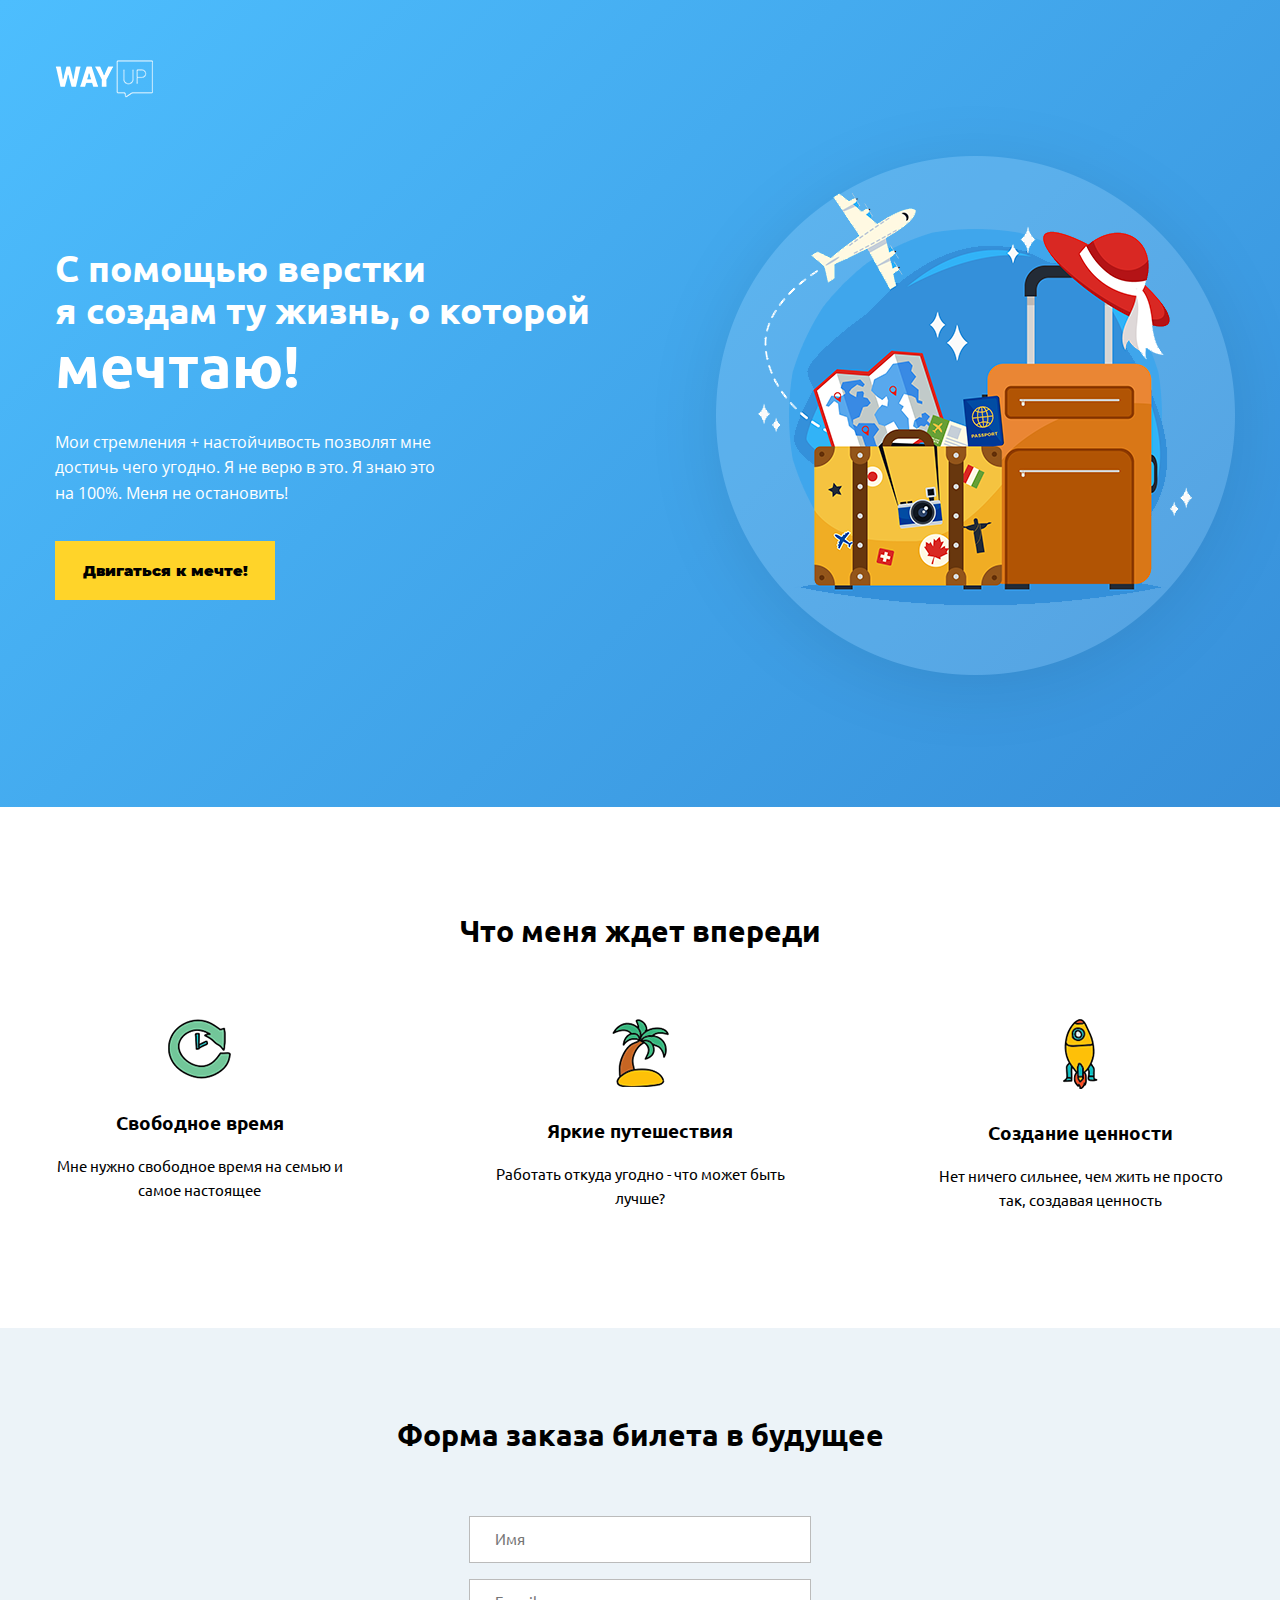
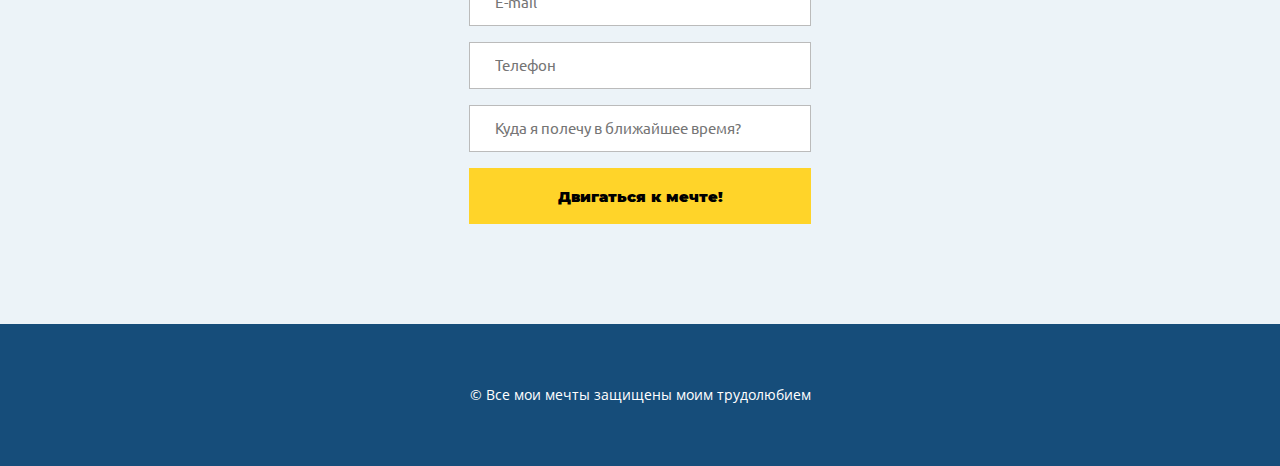
<file: index.html>
<!DOCTYPE html>
<html lang="ru">
<head>
    <meta charset="UTF-8">
    <meta name="viewport" content="width=device-width, initial-scale=1">
    <title>WayUP</title>
    <link rel="stylesheet" href="css/main.css">
</head>
<body>
    <header id="header" class="header">
        <div class="container">
            <img src="img/logo.png" alt="WayUp Logo" class="logo">
            <div class="wrapper">
                <div class="offer">
                    <div class="title">
                        <h1 class="main-title">С помощью верстки<br> я создам ту жизнь, о которой <span>мечтаю!</span></h1>
                    </div>
                    <p class="intro">
                        Мои стремления + настойчивость позволят мне достичь чего угодно. Я не верю в это. Я знаю это на 100%. Меня не остановить!
                    </p>
                    <a href="#" class="btn">Двигаться к мечте!</a>
                </div>
                <img src="img/main-picture.png" alt="Ready for Travel" class="main-picture">
            </div>
        </div>
    </header>
    <section id="future" class="future">
        <div class="container">
            <h2 class="title-next">Что меня ждет впереди</h2>
            <div class="benefits">
                <div class="benefit">
                    <img src="img/free-time.png" alt="Clock" class="clock">
                    <h3 class="benefit-title">Свободное время</h3>
                    <p class="benefit-text">
                        Мне нужно свободное время на семью и самое настоящее
                    </p>
                </div>
                <div class="benefit">
                    <img src="img/travel.png" alt="Clock" class="clock">
                    <h3 class="benefit-title">Яркие путешествия</h3>
                    <p class="benefit-text">
                        Работать откуда угодно - что может быть лучше?
                    </p>
                </div>
                <div class="benefit">
                    <img src="img/rocket.png" alt="Clock" class="clock">
                    <h3 class="benefit-title">Создание ценности</h3>
                    <p class="benefit-text">
                        Нет ничего сильнее, чем жить не просто так, создавая ценность
                    </p>
                </div>
            </div>
        </div>
    </section>
    <section id="order-form" class="order-form">
        <div class="container">
            <h2 class="title-next">Форма заказа билета в будущее</h2>
            <form class="personal-form">
                <input type="text" name="name" placeholder="Имя" required>
                <input type="email" name="email" placeholder="E-mail" required>
                <input type="tel" name="phone" placeholder="Телефон" required>
                <input type="text" name="trip" placeholder="Куда я полечу в ближайшее время?">
                <button class="dream-btn" type="submit">Двигаться к мечте!</button>
            </form>
        </div>
    </section>
    <footer id="footer" class="footer">
        <div class="container">
            <p class="rights">© Все мои мечты защищены моим трудолюбием</p>
        </div>
    </footer>
    
</body>
</html>
</file>
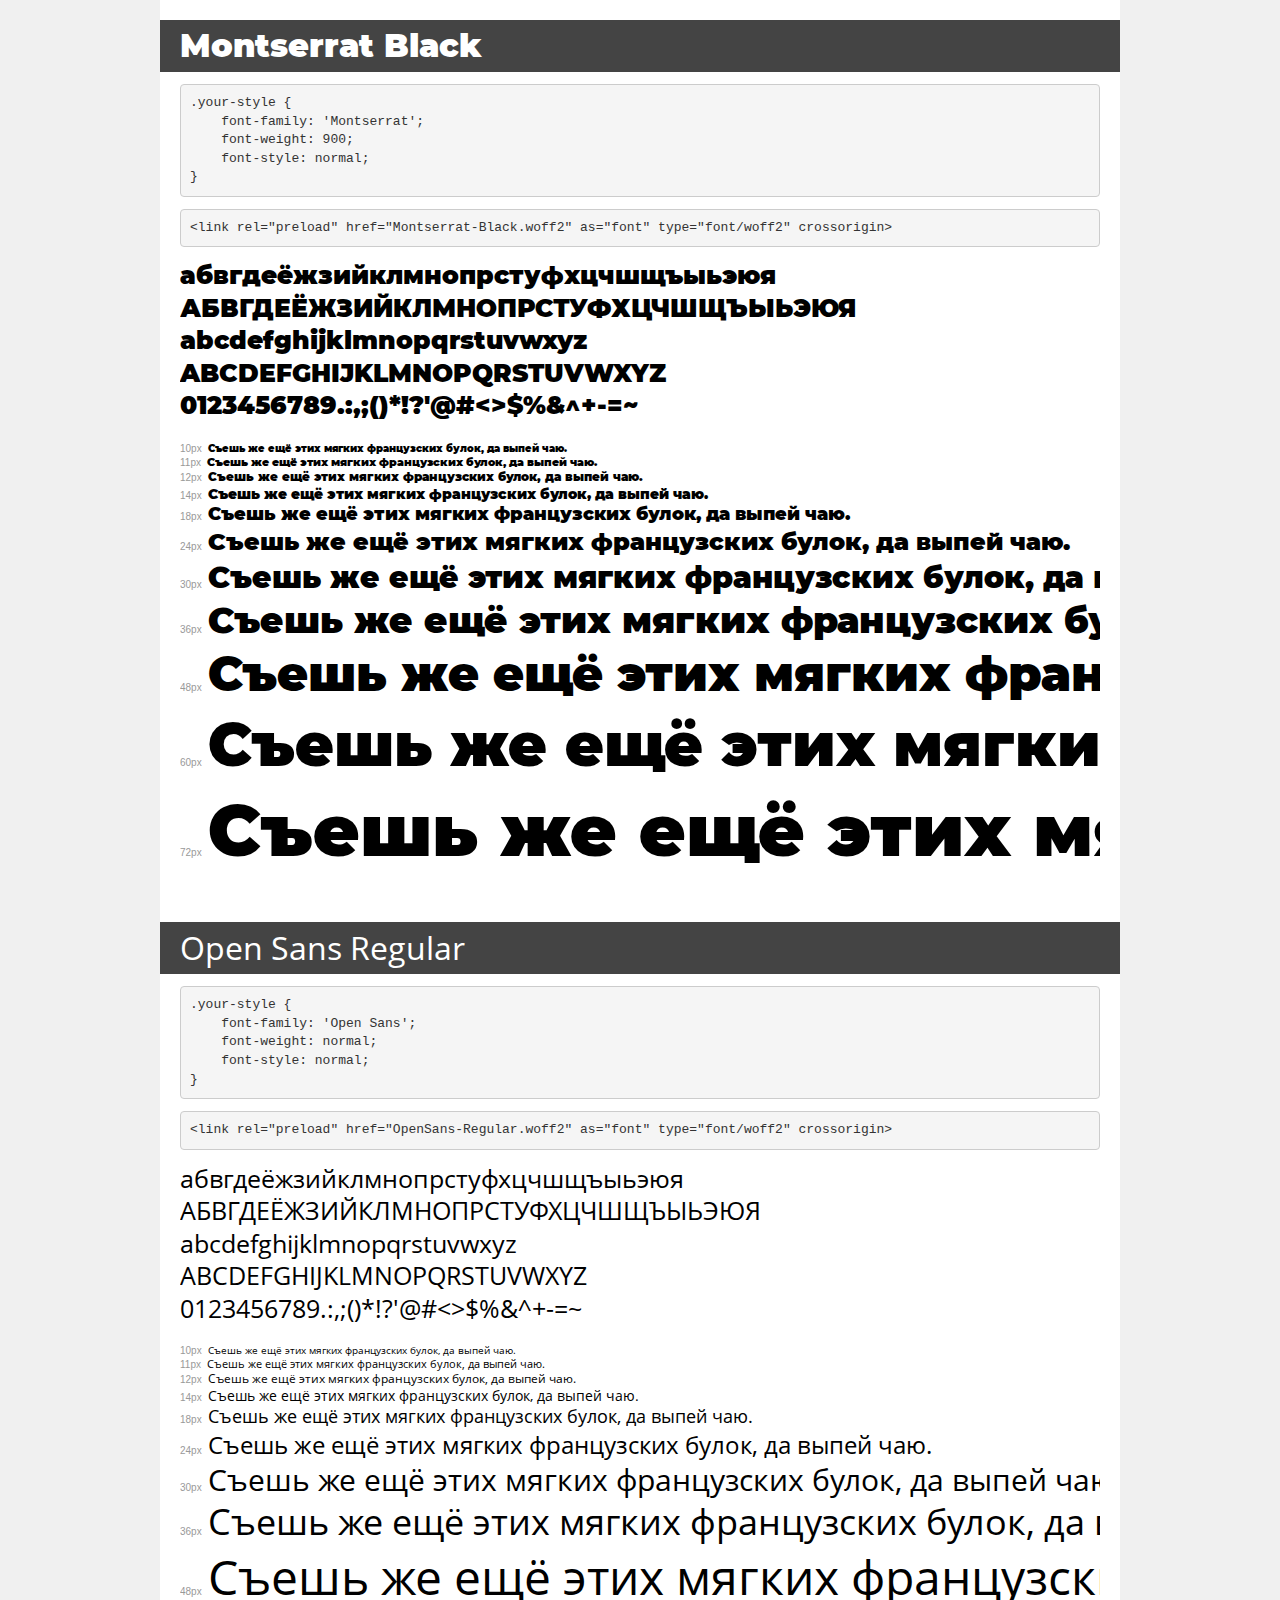
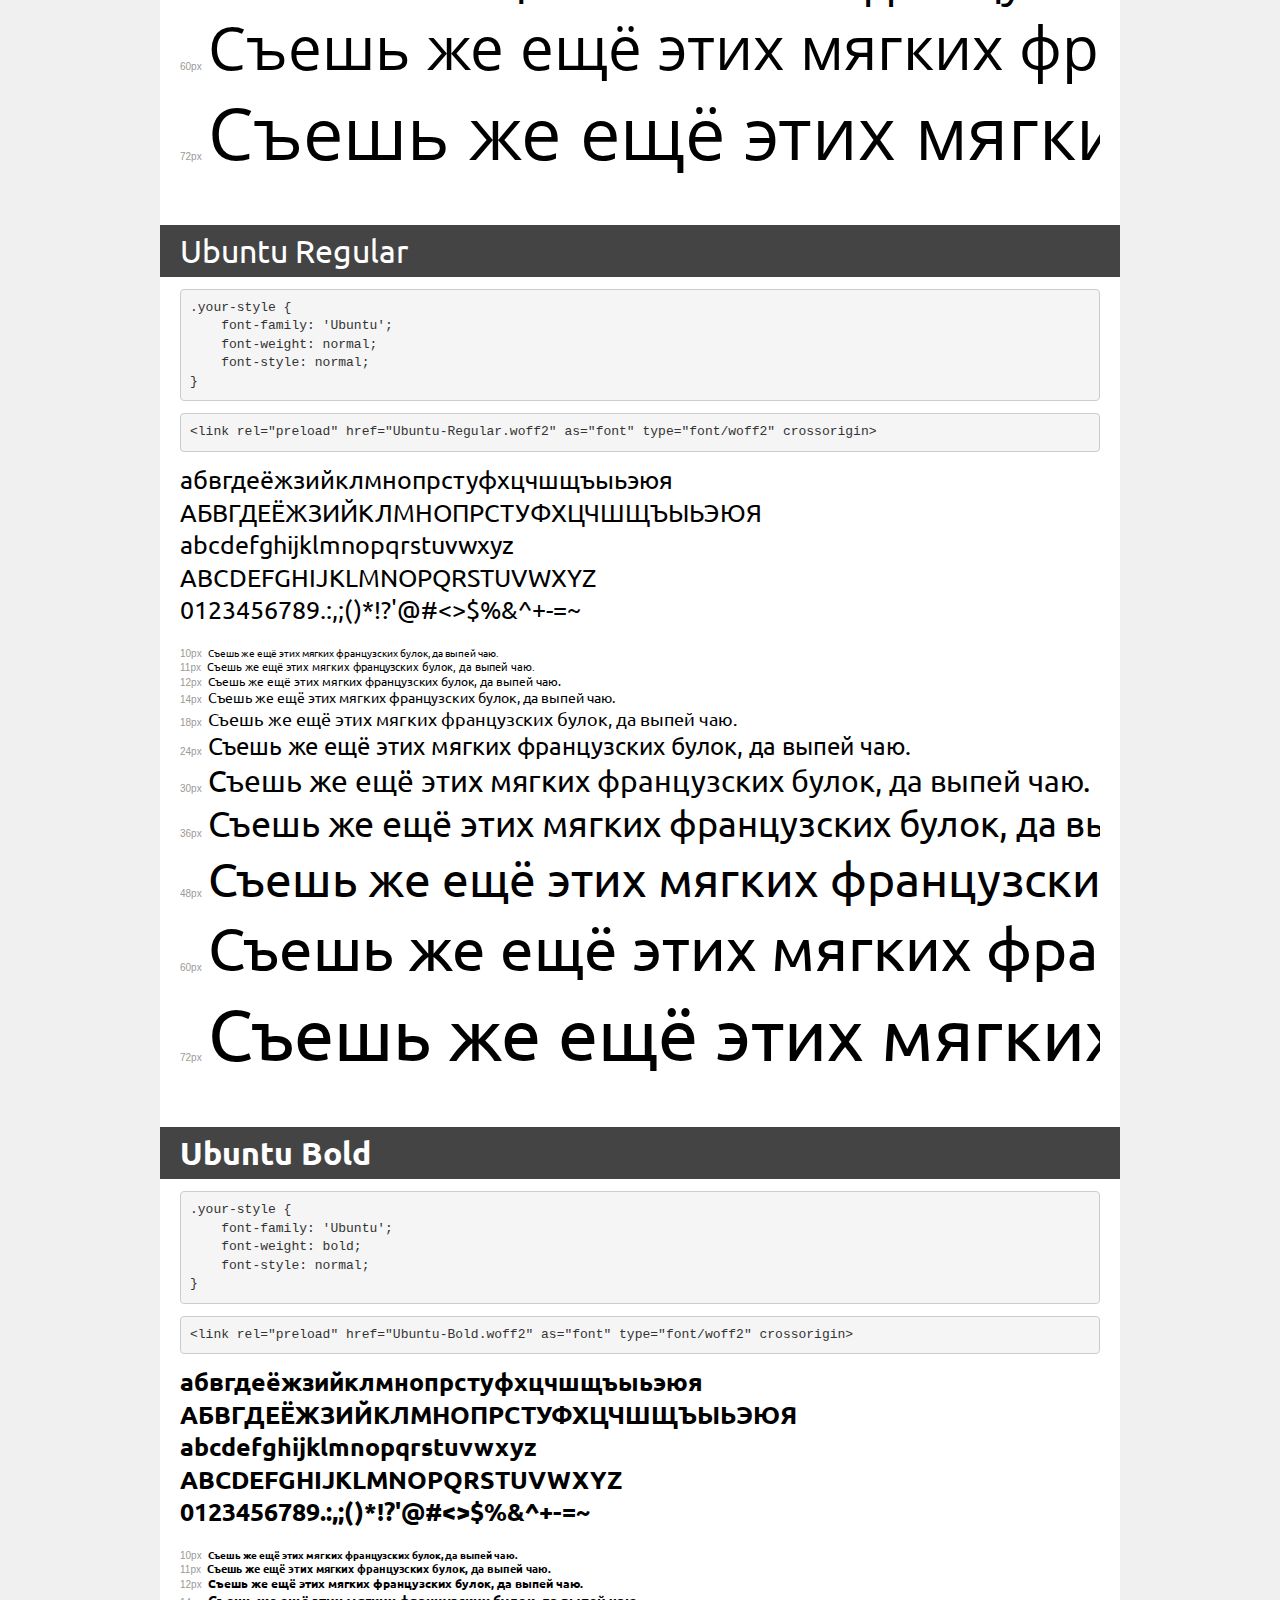
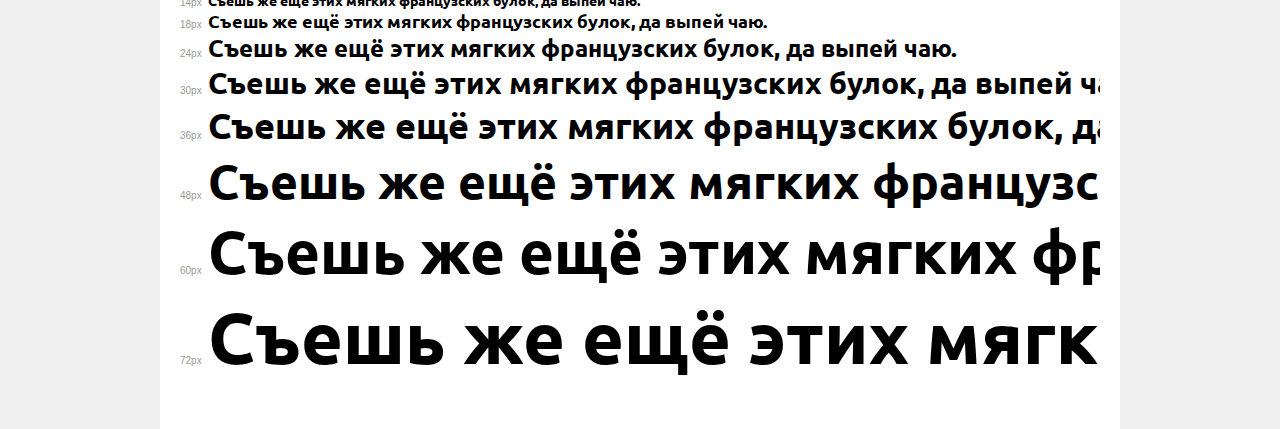
<file: fonts/demo.html>
<!DOCTYPE html>
<html lang="en">
<head>
    <meta charset="utf-8">
    <meta http-equiv="X-UA-Compatible" content="IE=edge">
    <meta name="viewport" content="width=device-width, initial-scale=1">
    <meta name="robots" content="noindex, noarchive">
    <meta name="format-detection" content="telephone=no">
    <title>Transfonter demo</title>
    <link href="stylesheet.css" rel="stylesheet">
    <style>
        /*
        http://meyerweb.com/eric/tools/css/reset/
        v2.0 | 20110126
        License: none (public domain)
        */
        html, body, div, span, applet, object, iframe,
        h1, h2, h3, h4, h5, h6, p, blockquote, pre,
        a, abbr, acronym, address, big, cite, code,
        del, dfn, em, img, ins, kbd, q, s, samp,
        small, strike, strong, sub, sup, tt, var,
        b, u, i, center,
        dl, dt, dd, ol, ul, li,
        fieldset, form, label, legend,
        table, caption, tbody, tfoot, thead, tr, th, td,
        article, aside, canvas, details, embed,
        figure, figcaption, footer, header, hgroup,
        menu, nav, output, ruby, section, summary,
        time, mark, audio, video {
            margin: 0;
            padding: 0;
            border: 0;
            font-size: 100%;
            font: inherit;
            vertical-align: baseline;
        }
        /* HTML5 display-role reset for older browsers */
        article, aside, details, figcaption, figure,
        footer, header, hgroup, menu, nav, section {
            display: block;
        }
        body {
            line-height: 1;
        }
        ol, ul {
            list-style: none;
        }
        blockquote, q {
            quotes: none;
        }
        blockquote:before, blockquote:after,
        q:before, q:after {
            content: '';
            content: none;
        }
        table {
            border-collapse: collapse;
            border-spacing: 0;
        }
        /* demo styles */
        body {
            background: #f0f0f0;
            color: #000;
        }
        .page {
            background: #fff;
            width: 920px;
            margin: 0 auto;
            padding: 20px 20px 0 20px;
            overflow: hidden;
        }
        .font-container {
            overflow-x: auto;
            overflow-y: hidden;
            margin-bottom: 40px;
            line-height: 1.3;
            white-space: nowrap;
            padding-bottom: 5px;
        }
        h1 {
            position: relative;
            background: #444;
            font-size: 32px;
            color: #fff;
            padding: 10px 20px;
            margin: 0 -20px 12px -20px;
        }
        .letters {
            font-size: 25px;
            margin-bottom: 20px;
        }
        .s10:before {
            content: '10px';
        }
        .s11:before {
            content: '11px';
        }
        .s12:before {
            content: '12px';
        }
        .s14:before {
            content: '14px';
        }
        .s18:before {
            content: '18px';
        }
        .s24:before {
            content: '24px';
        }
        .s30:before {
            content: '30px';
        }
        .s36:before {
            content: '36px';
        }
        .s48:before {
            content: '48px';
        }
        .s60:before {
            content: '60px';
        }
        .s72:before {
            content: '72px';
        }
        .s10:before, .s11:before, .s12:before, .s14:before,
        .s18:before, .s24:before, .s30:before, .s36:before,
        .s48:before, .s60:before, .s72:before {
            font-family: Arial, sans-serif;
            font-size: 10px;
            font-weight: normal;
            font-style: normal;
            color: #999;
            padding-right: 6px;
        }
        pre {
            display: block;
            padding: 9px;
            margin: 0 0 12px;
            font-family: Monaco, Menlo, Consolas, "Courier New", monospace;
            font-size: 13px;
            line-height: 1.428571429;
            color: #333;
            font-weight: normal;
            font-style: normal;
            background-color: #f5f5f5;
            border: 1px solid #ccc;
            overflow-x: auto;
            border-radius: 4px;
        }
        /* responsive */
        @media (max-width: 959px) {
            .page {
                width: auto;
                margin: 0;
            }
        }
    </style>
</head>
<body>
<div class="page">
    <div class="demo">
        <h1 style="font-family: 'Montserrat'; font-weight: 900; font-style: normal;">Montserrat Black</h1>
        <pre title="Usage">.your-style {
    font-family: 'Montserrat';
    font-weight: 900;
    font-style: normal;
}</pre>
        <pre title="Preload (optional)">
&lt;link rel=&quot;preload&quot; href=&quot;Montserrat-Black.woff2&quot; as=&quot;font&quot; type=&quot;font/woff2&quot; crossorigin&gt;</pre>
        <div class="font-container" style="font-family: 'Montserrat'; font-weight: 900; font-style: normal;">
            <p class="letters">
                абвгдеёжзийклмнопрстуфхцчшщъыьэюя<br>
АБВГДЕЁЖЗИЙКЛМНОПРСТУФХЦЧШЩЪЫЬЭЮЯ<br>
abcdefghijklmnopqrstuvwxyz<br>
ABCDEFGHIJKLMNOPQRSTUVWXYZ<br>
                0123456789.:,;()*!?'@#&lt;&gt;$%&^+-=~
            </p>
            <p class="s10" style="font-size: 10px;">Съешь же ещё этих мягких французских булок, да выпей чаю.</p>
            <p class="s11" style="font-size: 11px;">Съешь же ещё этих мягких французских булок, да выпей чаю.</p>
            <p class="s12" style="font-size: 12px;">Съешь же ещё этих мягких французских булок, да выпей чаю.</p>
            <p class="s14" style="font-size: 14px;">Съешь же ещё этих мягких французских булок, да выпей чаю.</p>
            <p class="s18" style="font-size: 18px;">Съешь же ещё этих мягких французских булок, да выпей чаю.</p>
            <p class="s24" style="font-size: 24px;">Съешь же ещё этих мягких французских булок, да выпей чаю.</p>
            <p class="s30" style="font-size: 30px;">Съешь же ещё этих мягких французских булок, да выпей чаю.</p>
            <p class="s36" style="font-size: 36px;">Съешь же ещё этих мягких французских булок, да выпей чаю.</p>
            <p class="s48" style="font-size: 48px;">Съешь же ещё этих мягких французских булок, да выпей чаю.</p>
            <p class="s60" style="font-size: 60px;">Съешь же ещё этих мягких французских булок, да выпей чаю.</p>
            <p class="s72" style="font-size: 72px;">Съешь же ещё этих мягких французских булок, да выпей чаю.</p>
        </div>
    </div>

    <div class="demo">
        <h1 style="font-family: 'Open Sans'; font-weight: normal; font-style: normal;">Open Sans Regular</h1>
        <pre title="Usage">.your-style {
    font-family: 'Open Sans';
    font-weight: normal;
    font-style: normal;
}</pre>
        <pre title="Preload (optional)">
&lt;link rel=&quot;preload&quot; href=&quot;OpenSans-Regular.woff2&quot; as=&quot;font&quot; type=&quot;font/woff2&quot; crossorigin&gt;</pre>
        <div class="font-container" style="font-family: 'Open Sans'; font-weight: normal; font-style: normal;">
            <p class="letters">
                абвгдеёжзийклмнопрстуфхцчшщъыьэюя<br>
АБВГДЕЁЖЗИЙКЛМНОПРСТУФХЦЧШЩЪЫЬЭЮЯ<br>
abcdefghijklmnopqrstuvwxyz<br>
ABCDEFGHIJKLMNOPQRSTUVWXYZ<br>
                0123456789.:,;()*!?'@#&lt;&gt;$%&^+-=~
            </p>
            <p class="s10" style="font-size: 10px;">Съешь же ещё этих мягких французских булок, да выпей чаю.</p>
            <p class="s11" style="font-size: 11px;">Съешь же ещё этих мягких французских булок, да выпей чаю.</p>
            <p class="s12" style="font-size: 12px;">Съешь же ещё этих мягких французских булок, да выпей чаю.</p>
            <p class="s14" style="font-size: 14px;">Съешь же ещё этих мягких французских булок, да выпей чаю.</p>
            <p class="s18" style="font-size: 18px;">Съешь же ещё этих мягких французских булок, да выпей чаю.</p>
            <p class="s24" style="font-size: 24px;">Съешь же ещё этих мягких французских булок, да выпей чаю.</p>
            <p class="s30" style="font-size: 30px;">Съешь же ещё этих мягких французских булок, да выпей чаю.</p>
            <p class="s36" style="font-size: 36px;">Съешь же ещё этих мягких французских булок, да выпей чаю.</p>
            <p class="s48" style="font-size: 48px;">Съешь же ещё этих мягких французских булок, да выпей чаю.</p>
            <p class="s60" style="font-size: 60px;">Съешь же ещё этих мягких французских булок, да выпей чаю.</p>
            <p class="s72" style="font-size: 72px;">Съешь же ещё этих мягких французских булок, да выпей чаю.</p>
        </div>
    </div>

    <div class="demo">
        <h1 style="font-family: 'Ubuntu'; font-weight: normal; font-style: normal;">Ubuntu Regular</h1>
        <pre title="Usage">.your-style {
    font-family: 'Ubuntu';
    font-weight: normal;
    font-style: normal;
}</pre>
        <pre title="Preload (optional)">
&lt;link rel=&quot;preload&quot; href=&quot;Ubuntu-Regular.woff2&quot; as=&quot;font&quot; type=&quot;font/woff2&quot; crossorigin&gt;</pre>
        <div class="font-container" style="font-family: 'Ubuntu'; font-weight: normal; font-style: normal;">
            <p class="letters">
                абвгдеёжзийклмнопрстуфхцчшщъыьэюя<br>
АБВГДЕЁЖЗИЙКЛМНОПРСТУФХЦЧШЩЪЫЬЭЮЯ<br>
abcdefghijklmnopqrstuvwxyz<br>
ABCDEFGHIJKLMNOPQRSTUVWXYZ<br>
                0123456789.:,;()*!?'@#&lt;&gt;$%&^+-=~
            </p>
            <p class="s10" style="font-size: 10px;">Съешь же ещё этих мягких французских булок, да выпей чаю.</p>
            <p class="s11" style="font-size: 11px;">Съешь же ещё этих мягких французских булок, да выпей чаю.</p>
            <p class="s12" style="font-size: 12px;">Съешь же ещё этих мягких французских булок, да выпей чаю.</p>
            <p class="s14" style="font-size: 14px;">Съешь же ещё этих мягких французских булок, да выпей чаю.</p>
            <p class="s18" style="font-size: 18px;">Съешь же ещё этих мягких французских булок, да выпей чаю.</p>
            <p class="s24" style="font-size: 24px;">Съешь же ещё этих мягких французских булок, да выпей чаю.</p>
            <p class="s30" style="font-size: 30px;">Съешь же ещё этих мягких французских булок, да выпей чаю.</p>
            <p class="s36" style="font-size: 36px;">Съешь же ещё этих мягких французских булок, да выпей чаю.</p>
            <p class="s48" style="font-size: 48px;">Съешь же ещё этих мягких французских булок, да выпей чаю.</p>
            <p class="s60" style="font-size: 60px;">Съешь же ещё этих мягких французских булок, да выпей чаю.</p>
            <p class="s72" style="font-size: 72px;">Съешь же ещё этих мягких французских булок, да выпей чаю.</p>
        </div>
    </div>

    <div class="demo">
        <h1 style="font-family: 'Ubuntu'; font-weight: bold; font-style: normal;">Ubuntu Bold</h1>
        <pre title="Usage">.your-style {
    font-family: 'Ubuntu';
    font-weight: bold;
    font-style: normal;
}</pre>
        <pre title="Preload (optional)">
&lt;link rel=&quot;preload&quot; href=&quot;Ubuntu-Bold.woff2&quot; as=&quot;font&quot; type=&quot;font/woff2&quot; crossorigin&gt;</pre>
        <div class="font-container" style="font-family: 'Ubuntu'; font-weight: bold; font-style: normal;">
            <p class="letters">
                абвгдеёжзийклмнопрстуфхцчшщъыьэюя<br>
АБВГДЕЁЖЗИЙКЛМНОПРСТУФХЦЧШЩЪЫЬЭЮЯ<br>
abcdefghijklmnopqrstuvwxyz<br>
ABCDEFGHIJKLMNOPQRSTUVWXYZ<br>
                0123456789.:,;()*!?'@#&lt;&gt;$%&^+-=~
            </p>
            <p class="s10" style="font-size: 10px;">Съешь же ещё этих мягких французских булок, да выпей чаю.</p>
            <p class="s11" style="font-size: 11px;">Съешь же ещё этих мягких французских булок, да выпей чаю.</p>
            <p class="s12" style="font-size: 12px;">Съешь же ещё этих мягких французских булок, да выпей чаю.</p>
            <p class="s14" style="font-size: 14px;">Съешь же ещё этих мягких французских булок, да выпей чаю.</p>
            <p class="s18" style="font-size: 18px;">Съешь же ещё этих мягких французских булок, да выпей чаю.</p>
            <p class="s24" style="font-size: 24px;">Съешь же ещё этих мягких французских булок, да выпей чаю.</p>
            <p class="s30" style="font-size: 30px;">Съешь же ещё этих мягких французских булок, да выпей чаю.</p>
            <p class="s36" style="font-size: 36px;">Съешь же ещё этих мягких французских булок, да выпей чаю.</p>
            <p class="s48" style="font-size: 48px;">Съешь же ещё этих мягких французских булок, да выпей чаю.</p>
            <p class="s60" style="font-size: 60px;">Съешь же ещё этих мягких французских булок, да выпей чаю.</p>
            <p class="s72" style="font-size: 72px;">Съешь же ещё этих мягких французских булок, да выпей чаю.</p>
        </div>
    </div>

</div>
</body>
</html>
</file>
<file: css/main.css>
@font-face {
    font-family: 'Montserrat';
    src: local('Montserrat Black'), local('Montserrat-Black'),
        url('../fonts/Montserrat-Black.woff2') format('woff2'),
        url('//fonts/Montserrat-Black.woff') format('woff');
    font-weight: 900;
    font-style: normal;
    font-display: swap;
}

@font-face {
    font-family: 'Open Sans';
    src: local('Open Sans Regular'), local('OpenSans-Regular'),
        url('../fonts/OpenSans-Regular.woff2') format('woff2'),
        url('../fonts/OpenSans-Regular.woff') format('woff');
    font-weight: normal;
    font-style: normal;
    font-display: swap;
}

@font-face {
    font-family: 'Ubuntu';
    src: local('Ubuntu Regular'), local('Ubuntu-Regular'),
        url('../fonts/Ubuntu-Regular.woff2') format('woff2'),
        url('../fonts/Ubuntu-Regular.woff') format('woff');
    font-weight: normal;
    font-style: normal;
    font-display: swap;
}

@font-face {
    font-family: 'Ubuntu';
    src: local('Ubuntu Bold'), local('Ubuntu-Bold'),
        url('../fonts/Ubuntu-Bold.woff2') format('woff2'),
        url('../fonts/Ubuntu-Bold.woff') format('woff');
    font-weight: bold;
    font-style: normal;
    font-display: swap;
}

* {
    box-sizing: border-box;
}

h1, h2, h3, h4, h5, h6 {
    margin: 0;
    font-family: 'Ubuntu', sans-serif;
}

body {
    font-family: 'Ubuntu', sans-serif;
    margin: 0;
    padding: 0;
}

p {
    line-height: 1.6em;
}

.container {
    width: 1170px;
    margin: 0 auto;
}

.header {
    background: rgba(77,190,254,1);
    background: -moz-linear-gradient(-45deg, rgba(77,190,254,1) 0%, rgba(55,143,217,1) 100%);
    background: -webkit-gradient(left top, right bottom, color-stop(0%, rgba(77,190,254,1)), color-stop(100%, rgba(55,143,217,1)));
    background: -webkit-linear-gradient(-45deg, rgba(77,190,254,1) 0%, rgba(55,143,217,1) 100%);
    background: -o-linear-gradient(-45deg, rgba(77,190,254,1) 0%, rgba(55,143,217,1) 100%);
    background: -ms-linear-gradient(-45deg, rgba(77,190,254,1) 0%, rgba(55,143,217,1) 100%);
    background: linear-gradient(135deg, rgba(77,190,254,1) 0%, rgba(55,143,217,1) 100%);
    filter: progid:DXImageTransform.Microsoft.gradient( startColorstr='#4dbefe', endColorstr='#378fd9', GradientType=1 );
    padding-top: 60px;
    padding-bottom: 60px;
    color: white;
}

.wrapper {
    display: flex;
    justify-content: space-between;
    align-items: center;
}

.title {
    width: 600px;
}

.main-title {
    font-size: 37px;
}

.title span {
    font-size: 59px;
}

.intro {
    font-family: 'Open Sans', sans-serif;
    font-size: 16px;
    margin-bottom: 35px;
    margin-top: 30px;
    width: 400px;
}

.btn {
    font-family: 'Montserrat', sans-serif;
    font-size: 15px;
    background-color: #ffd429;
    width: 220px;
    padding: 20px 0;
    display: block;
    text-align: center;
    text-decoration: none;
    color: black;
    transition: all 0.5s ease;
    cursor: pointer;
}

.btn:hover {
    background-color: #d8761d;
    color: white;
}

.main-picture {
    margin-top: 5px;
}


.future {
    padding-top: 107px;
    padding-bottom: 100px;
}

.title-next {
    font-size: 30px;
    text-align: center;
}

.benefits {
    display: flex;
    justify-content: space-between;
    margin-top: 70px;
}

.benefit {
    width: 289px;
    text-align: center;
}

.clock {
    margin-bottom: 30px;
}

.benefit-title {
    font-size: 19px;
    font-weight: bold;
    margin-bottom: 20px;
}

.benefit-text {
    font-size: 15px;
}

.order-form {
    background-color: #ecf3f8;
    padding-top: 90px;
    padding-bottom: 100px;
}

.personal-form {
    margin-top: 63px;
}

input {
    display: block;
    margin-left: auto;
    margin-right: auto;
    width: 342px;
    height: 47px;
    padding-left: 25px;
    margin-bottom: 16px;
    font-family: 'Ubuntu', sans-serif;
    font-size: 15px;
    border: 1px #bbbbbb solid;
}

.dream-btn {
    display: block;
    margin-left: auto;
    margin-right: auto;
    font-family: 'Montserrat', sans-serif;
    font-size: 15px;
    background-color: #ffd429;
    color: black;  
    border: none; 
    width: 342px;
    height: 56px;
    transition: all 0.5s ease;
    cursor: pointer;
}

.dream-btn:hover {
    background-color: #d8761d;
    color: white;    
}

.footer {
    background-color: #164d7a;
    padding-top: 60px;
    padding-bottom: 60px;
}

.rights {
    font-family: 'Open Sans', sans-serif;
    font-size: 14px;
    color: white;
    text-align: center;
    margin: 0;
}

/*Responsive*/

/*992px - 1200px*/
@media screen and (max-width: 1200px) {
    .container {
        max-width: 960px;
    }
    .offer {
        width: 50%;
    }
    .main-picture {
        width: 50%;
    }
}

/*768px - 992px*/
@media screen and (max-width: 992px) {
    .container {
        max-width: 720px;
    }
    .wrapper {
        flex-direction: column;
    }
    .offer {
        width: auto;
        margin-top: 80px;
    }
    .main-picture {
        display: block;
        width: 641px;
        margin: 5px auto 0;
    }
}

/*576px - 768px*/
@media screen and (max-width: 768px) {
    .container {
        max-width: 540px;
    }
    .offer {
        width: 100%;
    }
    .title {
        width: 100%;
    }
    .main-picture {
        width: 100%;
    }
    .benefits {
        flex-direction: column;
        align-items: center;
    }
    .benefit {
        padding-bottom: 30px;
    }
    
}

/*0 - 576px*/
@media screen and (max-width: 576px) {
    .container {
        width: 90%;
    }
    .intro {
        width: 100%;
    }
    input {
        width: 100%;
    }
    .dream-btn {
        width: 100%;
    }
    
}
</file>
<file: fonts/stylesheet.css>
@font-face {
    font-family: 'Montserrat';
    src: local('Montserrat Black'), local('Montserrat-Black'),
        url('Montserrat-Black.woff2') format('woff2'),
        url('Montserrat-Black.woff') format('woff');
    font-weight: 900;
    font-style: normal;
    font-display: swap;
}

@font-face {
    font-family: 'Open Sans';
    src: local('Open Sans Regular'), local('OpenSans-Regular'),
        url('OpenSans-Regular.woff2') format('woff2'),
        url('OpenSans-Regular.woff') format('woff');
    font-weight: normal;
    font-style: normal;
    font-display: swap;
}

@font-face {
    font-family: 'Ubuntu';
    src: local('Ubuntu Regular'), local('Ubuntu-Regular'),
        url('Ubuntu-Regular.woff2') format('woff2'),
        url('Ubuntu-Regular.woff') format('woff');
    font-weight: normal;
    font-style: normal;
    font-display: swap;
}

@font-face {
    font-family: 'Ubuntu';
    src: local('Ubuntu Bold'), local('Ubuntu-Bold'),
        url('Ubuntu-Bold.woff2') format('woff2'),
        url('Ubuntu-Bold.woff') format('woff');
    font-weight: bold;
    font-style: normal;
    font-display: swap;
}
</file>
